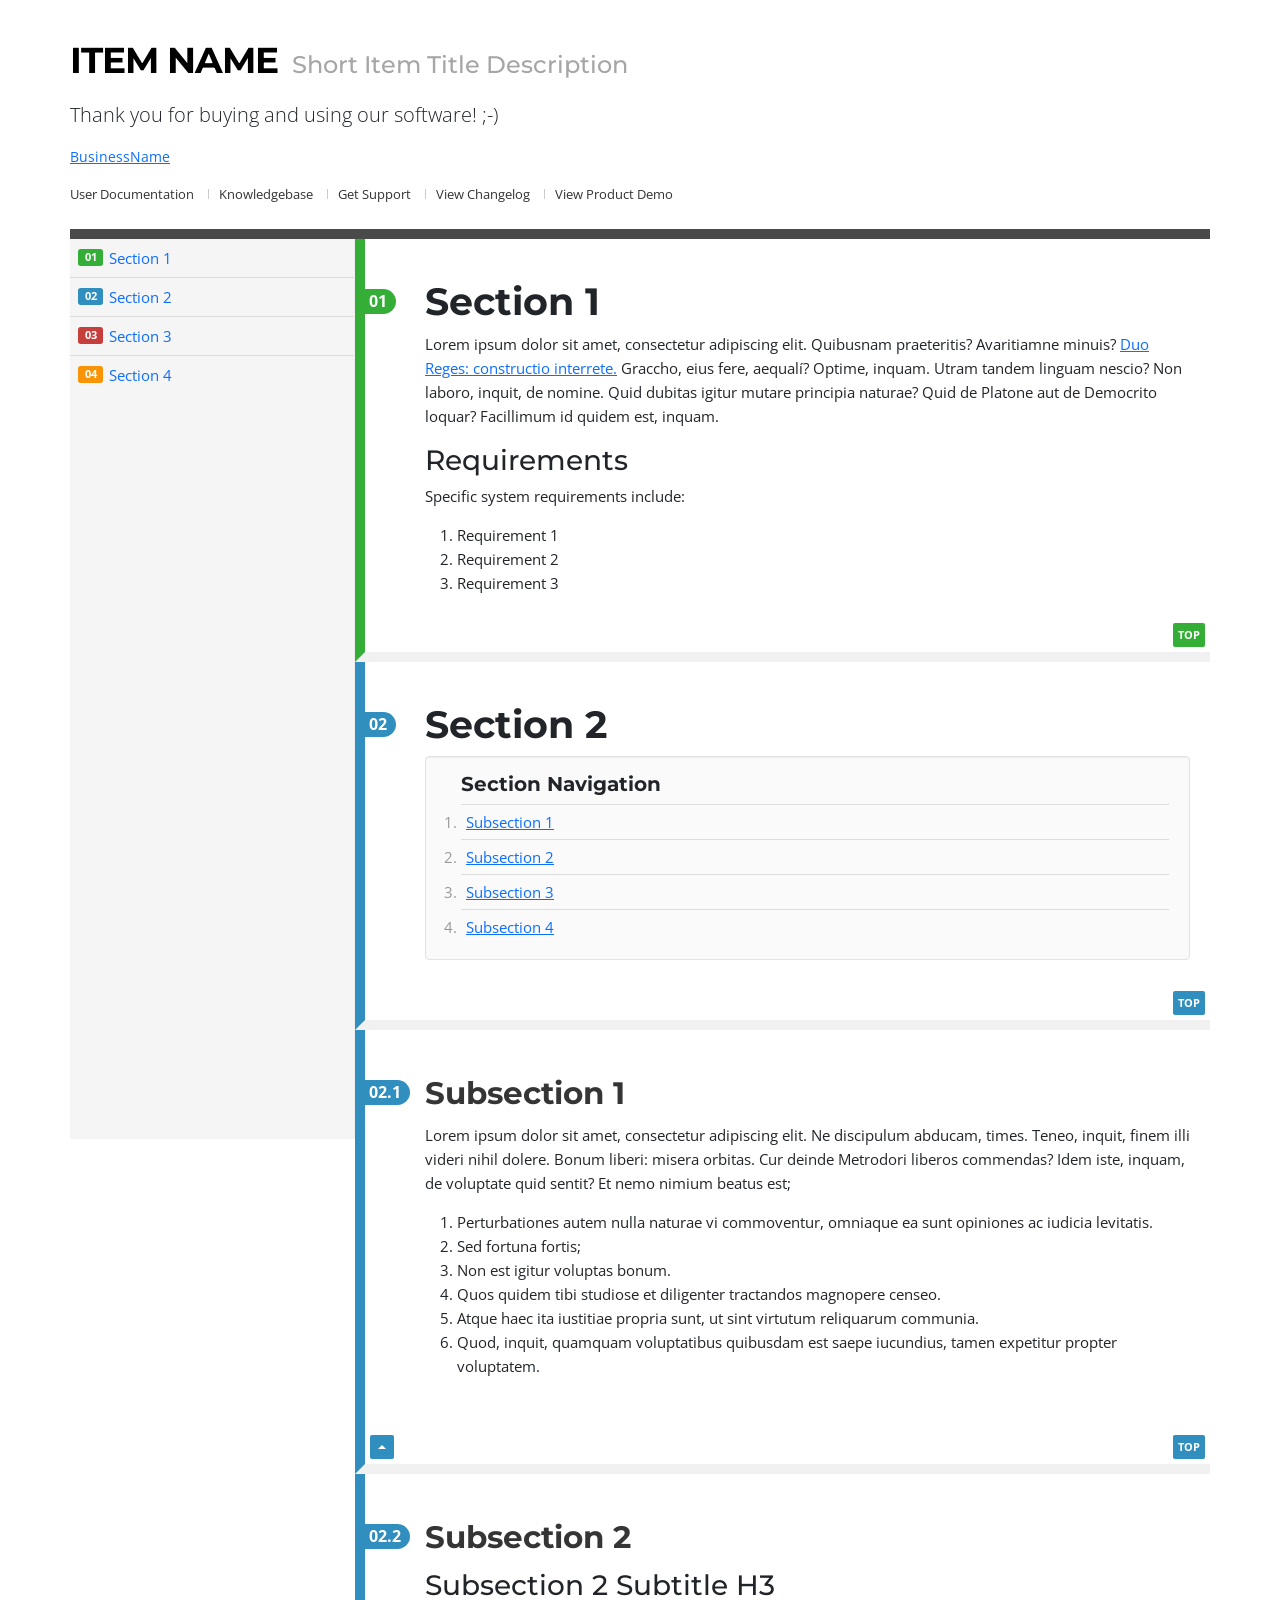
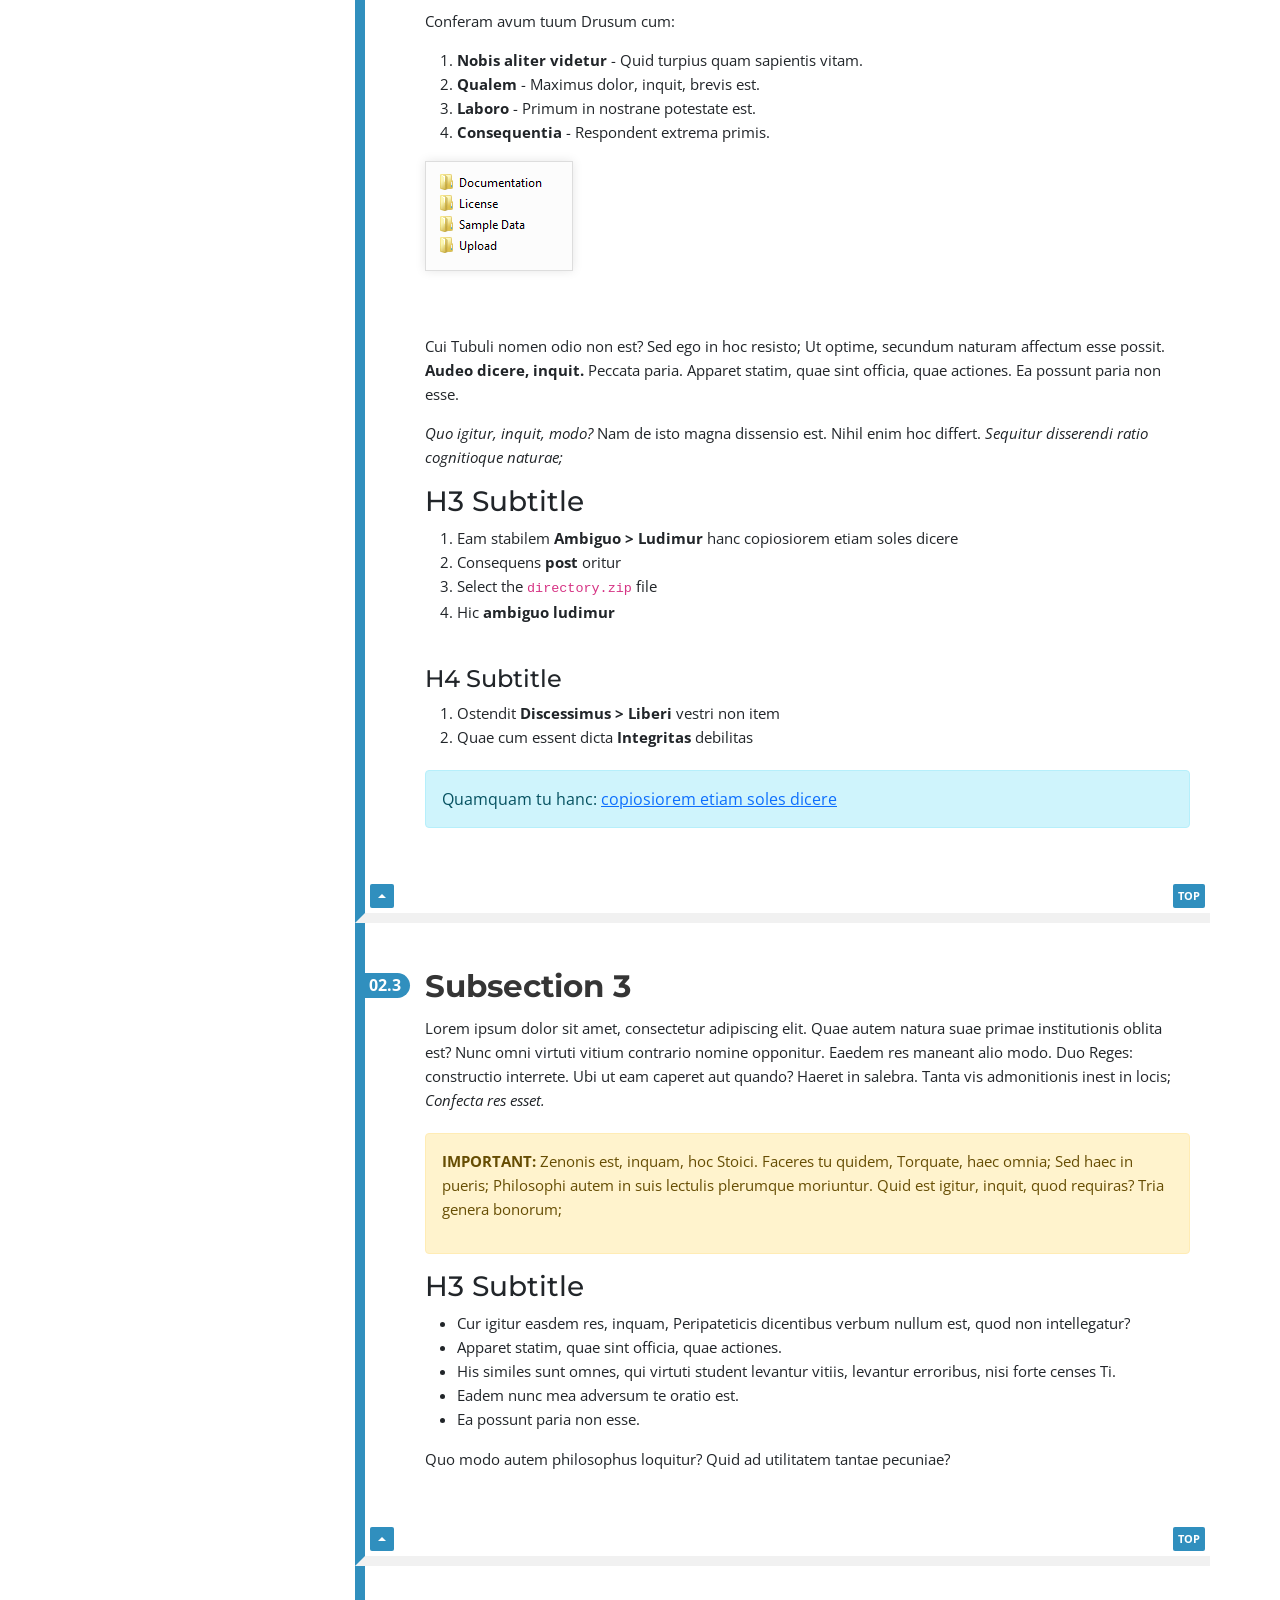
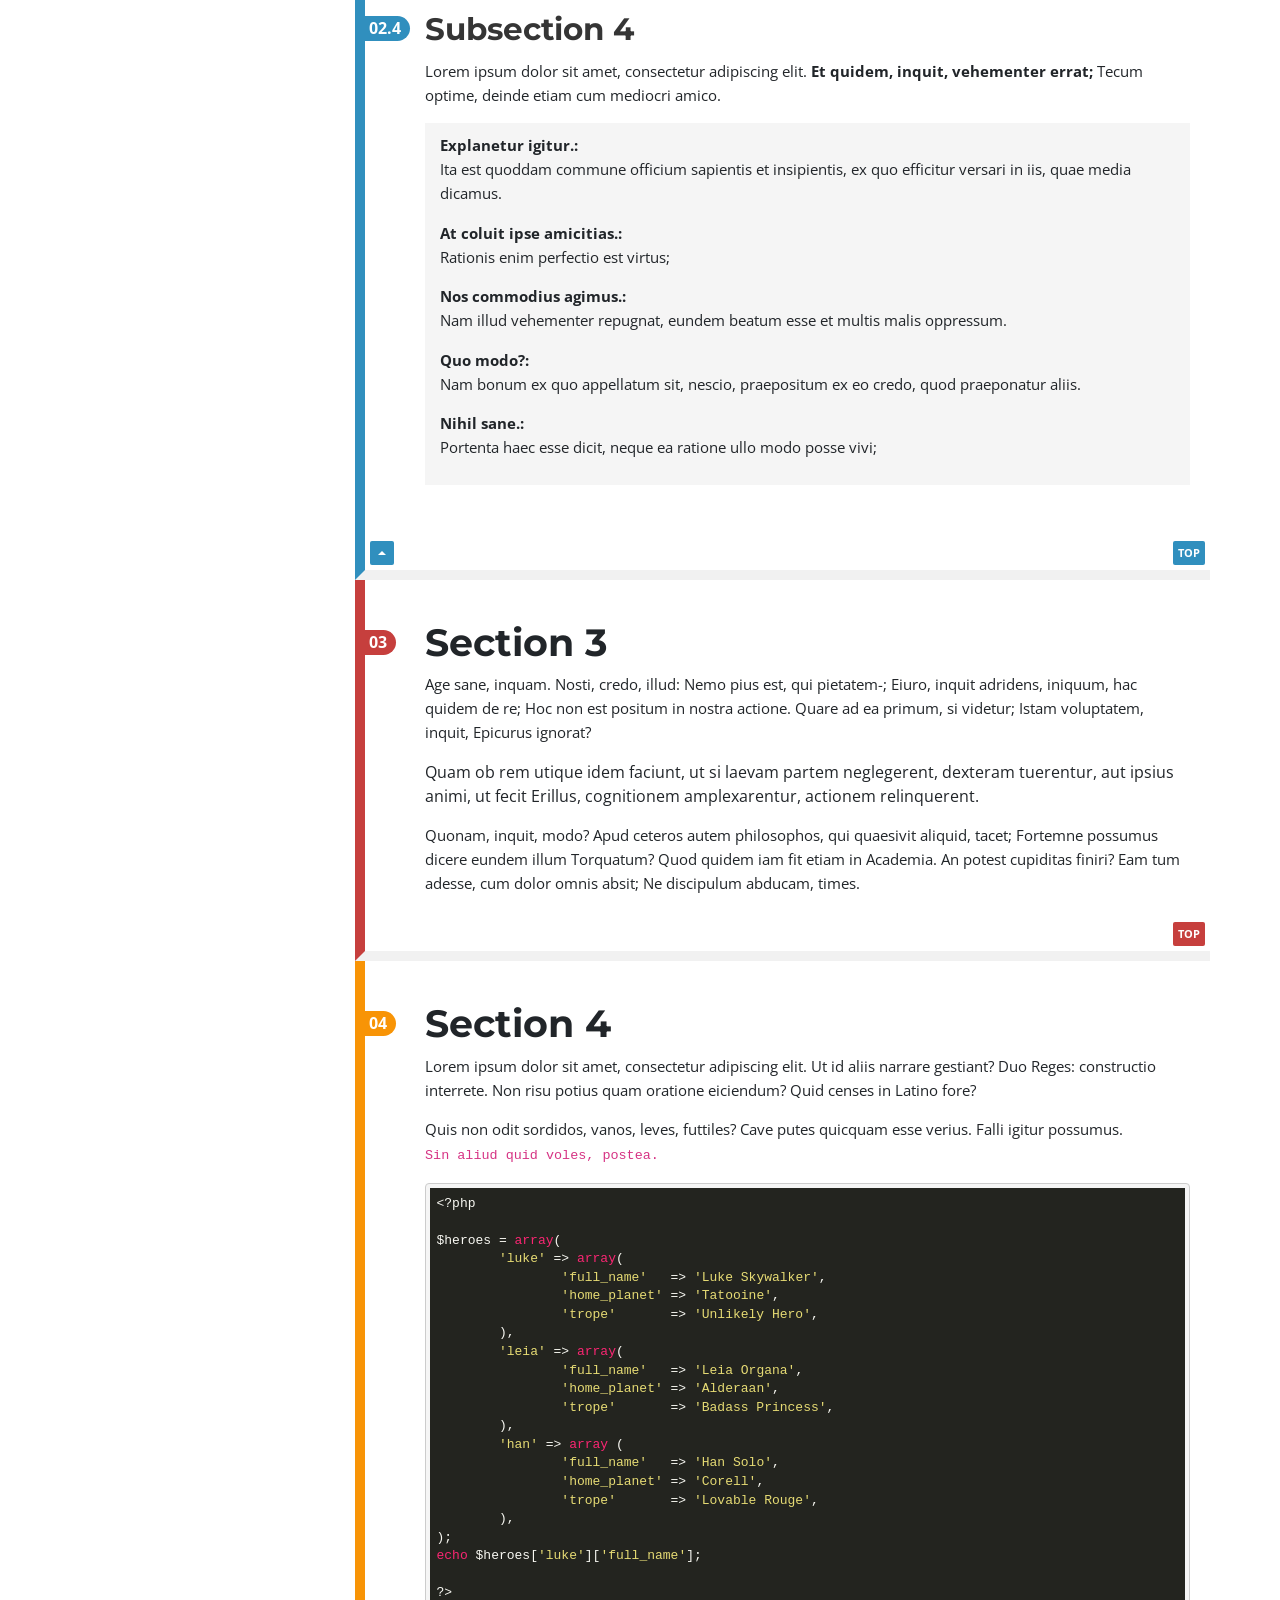
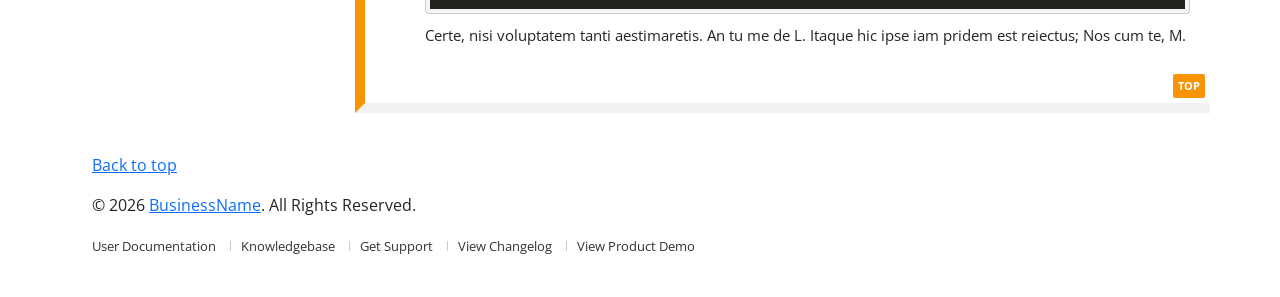
<file: index.html>
<!DOCTYPE html>
<html lang="en">
<head>
	<meta charset="utf-8">
	<meta http-equiv="X-UA-Compatible" content="IE=edge">
	<meta name="viewport" content="width=device-width, initial-scale=1">
	<meta name="description" content="Product Documentation">
	<meta name="author" content="Rodgath">
	<title>Item Name Documentation</title>
	<link rel="stylesheet" href="css/bootstrap.min.css">
	<link rel="stylesheet" href="css/simple-scrollbar.css">
	<link rel="stylesheet" href="css/code-theme-dark.css">
	<link rel="stylesheet" href="css/docs.css">
	<!--[if lt IE 9]><script src="http://html5shim.googlecode.com/svn/trunk/html5.js"></script><![endif]-->
</head>
<body class="oc-menu-push">


	<!-- Header -->
	<!-- ================================================== -->
	<header class="jumbotron rounded-0 container-lg header px-lg-0" id="overview">
		<div class="col-lg-12 p-0">
			<h1>ITEM NAME</h1>
			<h4>Short Item Title Description</h4>
			<p class="lead">Thank you for buying and using our software! ;-)</p>
			<p><a href="http://bizname.com" target="_blank">BusinessName</a></p>
			<div class="links">
				<a href="http://bizname.com/product-name/documentation" target="_blank">User Documentation</a>
				<a href="http://bizname.com/support" target="_blank">Knowledgebase</a>
				<a href="http://bizname.com/support" target="_blank">Get Support</a>
				<a href="http://bizname.com/product-name/changelog.txt">View Changelog</a>
				<a href="http://bizname.com/product-demo" target="_blank">View Product Demo</a>
			</div>
		</div>
	</header>


	<!-- Main Content -->
	<!-- ================================================== -->
	<main class="container-lg">
		<div class="row">
			<div class="col-sm-12 ml-sm-auto col-md-9 col-lg-9 main" role="main">
			
			
				<!-- Section 1 -->
				<!-- ================================================== -->
				<section data-menu-name="Section 1" data-section-color="#35ae37">
				
					<div class="section-content">
							
						<h2>Section 1</h2>
						
						<p>Lorem ipsum dolor sit amet, consectetur adipiscing elit. Quibusnam praeteritis? Avaritiamne minuis? <a href='http://loripsum.net/' target='_blank'>Duo Reges: constructio interrete.</a> Graccho, eius fere, aequalí? Optime, inquam. Utram tandem linguam nescio? Non laboro, inquit, de nomine. Quid dubitas igitur mutare principia naturae? Quid de Platone aut de Democrito loquar? Facillimum id quidem est, inquam. </p>
						
						<h3 class="h3indent">Requirements</h3>
						<p>Specific system requirements include:</p>
						<ol class="circle">
							<li>Requirement 1</li>
							<li>Requirement 2</li>
							<li>Requirement 3</li>
						</ol>
						
					</div><!-- /.section-content -->
					
				</section><!-- /section -->
				
				
				<!-- Section 2 -->
				<!-- ================================================== -->
				<section data-menu-name="Section 2" data-section-color="#308fbe">
				
					<div class="section-content" data-section-nav-name="Subsection 1">
					
						<h2>Subsection 1</h2>
						
						<p>Lorem ipsum dolor sit amet, consectetur adipiscing elit. Ne discipulum abducam, times. Teneo, inquit, finem illi videri nihil dolere. Bonum liberi: misera orbitas. Cur deinde Metrodori liberos commendas? Idem iste, inquam, de voluptate quid sentit? Et nemo nimium beatus est; </p>
						
						<ol>
							<li>Perturbationes autem nulla naturae vi commoventur, omniaque ea sunt opiniones ac iudicia levitatis.</li>
							<li>Sed fortuna fortis;</li>
							<li>Non est igitur voluptas bonum.</li>
							<li>Quos quidem tibi studiose et diligenter tractandos magnopere censeo.</li>
							<li>Atque haec ita iustitiae propria sunt, ut sint virtutum reliquarum communia.</li>
							<li>Quod, inquit, quamquam voluptatibus quibusdam est saepe iucundius, tamen expetitur propter voluptatem.</li>
						</ol>
						
					</div><!-- /.section-content -->
					
					<div class="section-content" data-section-nav-name="Subsection 2">
				
						<h2>Subsection 2</h2>
						
						<h3>Subsection 2 Subtitle H3</h3>
						
						<p>Conferam avum tuum Drusum cum:</p>
					
						<div class="span5">
							<ol>
								<li><strong>Nobis aliter videtur</strong> - Quid turpius quam sapientis vitam.</li>
								<li><strong>Qualem</strong> - Maximus dolor, inquit, brevis est.</li>
								<li><strong>Laboro</strong> - Primum in nostrane potestate est.</li>
								<li><strong>Consequentia</strong> - Respondent extrema primis.</li>
							</ol>
						</div>
						
						<figure class="img-polaroid"><img src="images/folder-structure.png" alt=""></figure>
						
						<br /><br />
						
						<p>Cui Tubuli nomen odio non est? Sed ego in hoc resisto; Ut optime, secundum naturam affectum esse possit. <b>Audeo dicere, inquit.</b> Peccata paria. Apparet statim, quae sint officia, quae actiones. Ea possunt paria non esse. </p>

						<p><i>Quo igitur, inquit, modo?</i> Nam de isto magna dissensio est. Nihil enim hoc differt. <i>Sequitur disserendi ratio cognitioque naturae;</i> </p>

						<h3>H3 Subtitle </h3>
						<ol>
							<li>Eam stabilem <strong> Ambiguo > Ludimur</strong> hanc copiosiorem etiam soles dicere</li>
							<li>Consequens <strong>post</strong> oritur</li>
							<li>Select the <code>directory.zip</code> file</li>
							<li>Hic <strong>ambiguo ludimur</strong></li>
						</ol>
						
						<br />
						
						<h4>H4 Subtitle</h4>
						<ol>
							<li>Ostendit <strong>Discessimus > Liberi</strong> vestri non item</li>
							<li>Quae cum essent dicta <strong>Integritas</strong> debilitas</li>
						</ol>
						
						<div class="alert alert-info">Quamquam tu hanc: <a href="http://github.com/Rodgath" target="_blank">copiosiorem etiam soles dicere</a></div>
						
					</div><!-- /.section-content -->
					
					<div class="section-content" data-section-nav-name="Subsection 3">
					
						<h2>Subsection 3</h2>
						
						<p>Lorem ipsum dolor sit amet, consectetur adipiscing elit. Quae autem natura suae primae institutionis oblita est? Nunc omni virtuti vitium contrario nomine opponitur. Eaedem res maneant alio modo. Duo Reges: constructio interrete. Ubi ut eam caperet aut quando? Haeret in salebra. Tanta vis admonitionis inest in locis; <i>Confecta res esset.</i> </p>
						
						<div class="alert alert-warning">
							<p><strong>IMPORTANT:</strong> Zenonis est, inquam, hoc Stoici. Faceres tu quidem, Torquate, haec omnia; Sed haec in pueris; Philosophi autem in suis lectulis plerumque moriuntur. Quid est igitur, inquit, quod requiras? Tria genera bonorum; </p>
						</div>

						<h3>H3 Subtitle</h3>
						<ul>
							<li>Cur igitur easdem res, inquam, Peripateticis dicentibus verbum nullum est, quod non intellegatur?</li>
							<li>Apparet statim, quae sint officia, quae actiones.</li>
							<li>His similes sunt omnes, qui virtuti student levantur vitiis, levantur erroribus, nisi forte censes Ti.</li>
							<li>Eadem nunc mea adversum te oratio est.</li>
							<li>Ea possunt paria non esse.</li>
						</ul>
						
						<p>Quo modo autem philosophus loquitur? Quid ad utilitatem tantae pecuniae? </p>
						
					</div><!-- /.section-content -->
					
					<div class="section-content" data-section-nav-name="Subsection 4">
				
						<h2>Subsection 4</h2>
						
						<p>Lorem ipsum dolor sit amet, consectetur adipiscing elit. <b>Et quidem, inquit, vehementer errat;</b> Tecum optime, deinde etiam cum mediocri amico. </p>

						<dl>
							<dt><dfn>Explanetur igitur.</dfn></dt>
							<dd>Ita est quoddam commune officium sapientis et insipientis, ex quo efficitur versari in iis, quae media dicamus.</dd>
							<dt><dfn>At coluit ipse amicitias.</dfn></dt>
							<dd>Rationis enim perfectio est virtus;</dd>
							<dt><dfn>Nos commodius agimus.</dfn></dt>
							<dd>Nam illud vehementer repugnat, eundem beatum esse et multis malis oppressum.</dd>
							<dt><dfn>Quo modo?</dfn></dt>
							<dd>Nam bonum ex quo appellatum sit, nescio, praepositum ex eo credo, quod praeponatur aliis.</dd>
							<dt><dfn>Nihil sane.</dfn></dt>
							<dd>Portenta haec esse dicit, neque ea ratione ullo modo posse vivi;</dd>
						</dl>
						
					</div><!-- /.section-content -->
					
				</section><!-- /section -->
				
				
				<!-- Section 3 -->
				<!-- ================================================== -->	
				<section data-menu-name="Section 3" data-section-color="#c63f3d">
				
					<div class="section-content">
				
						<h2>Section 3</h2>
						
						<p>Age sane, inquam. Nosti, credo, illud: Nemo pius est, qui pietatem-; Eiuro, inquit adridens, iniquum, hac quidem de re; Hoc non est positum in nostra actione. Quare ad ea primum, si videtur; Istam voluptatem, inquit, Epicurus ignorat? </p>

						<blockquote cite='http://loripsum.net'>
							Quam ob rem utique idem faciunt, ut si laevam partem neglegerent, dexteram tuerentur, aut ipsius animi, ut fecit Erillus, cognitionem amplexarentur, actionem relinquerent.
						</blockquote>


						<p>Quonam, inquit, modo? Apud ceteros autem philosophos, qui quaesivit aliquid, tacet; Fortemne possumus dicere eundem illum Torquatum? Quod quidem iam fit etiam in Academia. An potest cupiditas finiri? Eam tum adesse, cum dolor omnis absit; Ne discipulum abducam, times. </p>
							
					</div><!-- /.section-content -->
					
				</section><!-- /section -->
				
				
				<!-- Section 4 -->
				<!-- ================================================== -->
				<section data-menu-name="Section 4" data-section-color="#f89406">
				
					<div class="section-content">
					
						<h2>Section 4</h2>
						
						<p>Lorem ipsum dolor sit amet, consectetur adipiscing elit. Ut id aliis narrare gestiant? Duo Reges: constructio interrete. Non risu potius quam oratione eiciendum? Quid censes in Latino fore? </p>

						<p>Quis non odit sordidos, vanos, leves, futtiles? Cave putes quicquam esse verius. Falli igitur possumus. <code>Sin aliud quid voles, postea.</code> </p>

						<pre><code class="php">&#x3C;?php
						
$heroes = array(
	'luke' => array(
		'full_name'   => 'Luke Skywalker',
		'home_planet' => 'Tatooine',
		'trope'       => 'Unlikely Hero',
	),
	'leia' => array(
		'full_name'   => 'Leia Organa',
		'home_planet' => 'Alderaan',
		'trope'       => 'Badass Princess',
	),
	'han' => array (
		'full_name'   => 'Han Solo',
		'home_planet' => 'Corell',
		'trope'       => 'Lovable Rouge',
	),
);
echo $heroes['luke']['full_name'];

?&#x3E;</code></pre>

						<p>Certe, nisi voluptatem tanti aestimaretis. An tu me de L. Itaque hic ipse iam pridem est reiectus; Nos cum te, M. </p>
						
					</div><!-- /.section-content -->
					
				</section><!-- /section -->
				
				
			</div><!-- /.main -->
		</div><!-- /.row -->
	</main><!-- /.container-lg -->
	
	
	<!-- Footer -->
	<!-- ================================================== -->
	<footer class="footer container-lg">
		<div class="footer-wrapper  col-sm-12 ml-sm-auto col-md-9 col-lg-12">
			<p class="pull-right to-top"><a href="#overview">Back to top</a></p>
			<p>&copy; <span class="yr-cr"></span> <a href="http://bizname.com/">BusinessName</a>. All Rights Reserved. </p>
		</div>
	</footer>
	
	
	<script src="js/jquery-2.1.4.min.js"></script>
	<script src="js/plugins.js"></script>
	<script src="js/scripts.js"></script>
	
</body>
</html>
</file>
<file: css/simple-scrollbar.css>
.ss-wrapper {
  overflow: hidden;
  width: 100%;
  height: 100%;
  position: relative;
  z-index: 1;
  float: left;
}

.ss-content {
  height: 100%;
  width: calc(100% + 18px);
  padding: 0 0 0 0;
  position: relative;
  overflow: auto;
  box-sizing: border-box;
}

.ss-content.rtl {
  width: calc(100% + 18px);
  right: auto;
}

.ss-scroll {
  position: relative;
  background: rgba(74, 74, 74, 0.81);
  width: 9px;
  border-radius: 4px;
  top: 0;
  z-index: 2;
  cursor: pointer;
  opacity: 0;
  transition: opacity 0.25s linear;
}

.ss-hidden {
  display: none;
}

.ss-container:hover .ss-scroll,
.ss-container:active .ss-scroll {
  opacity: 1;
}

.ss-grabbed {
  -o-user-select: none;
  -ms-user-select: none;
  -moz-user-select: none;
  -webkit-user-select: none;
  user-select: none;
}
</file>
<file: css/code-theme-dark.css>
/*

Monokai Sublime style. Derived from Monokai by noformnocontent http://nn.mit-license.org/

*/

.hljs {
  display: block;
  overflow-x: auto;
  padding: 0.5em;
  background: #23241f;
  -webkit-text-size-adjust: none;
}

.hljs,
.hljs-tag,
.css .hljs-rule,
.css .hljs-value,
.aspectj .hljs-function,
.css .hljs-function
.hljs-preprocessor,
.hljs-pragma {
  color: #f8f8f2;
}

.hljs-strongemphasis,
.hljs-strong,
.hljs-emphasis {
  color: #a8a8a2;
}

.hljs-bullet,
.hljs-blockquote,
.hljs-horizontal_rule,
.hljs-number,
.hljs-regexp,
.alias .hljs-keyword,
.hljs-literal,
.hljs-hexcolor {
  color: #ae81ff;
}

.hljs-tag .hljs-value,
.hljs-code,
.hljs-title,
.css .hljs-class,
.hljs-class .hljs-title:last-child {
  color: #a6e22e;
}

.hljs-link_url {
  font-size: 80%;
}

.hljs-strong,
.hljs-strongemphasis {
  font-weight: bold;
}

.hljs-emphasis,
.hljs-strongemphasis,
.hljs-class .hljs-title:last-child,
.hljs-typename {
  font-style: italic;
}

.hljs-keyword,
.ruby .hljs-class .hljs-keyword:first-child,
.ruby .hljs-function .hljs-keyword,
.hljs-function,
.hljs-change,
.hljs-winutils,
.hljs-flow,
.nginx .hljs-title,
.tex .hljs-special,
.hljs-header,
.hljs-attribute,
.hljs-symbol,
.hljs-symbol .hljs-string,
.hljs-tag .hljs-title,
.hljs-value,
.alias .hljs-keyword:first-child,
.css .hljs-tag,
.css .unit,
.css .hljs-important {
  color: #f92672;
}

.hljs-function .hljs-keyword,
.hljs-class .hljs-keyword:first-child,
.hljs-aspect .hljs-keyword:first-child,
.hljs-constant,
.hljs-typename,
.hljs-name,
.css .hljs-attribute {
  color: #66d9ef;
}

.hljs-variable,
.hljs-params,
.hljs-class .hljs-title,
.hljs-aspect .hljs-title {
  color: #f8f8f2;
}

.hljs-string,
.css .hljs-id,
.hljs-subst,
.hljs-type,
.ruby .hljs-class .hljs-parent,
.hljs-built_in,
.django .hljs-template_tag,
.django .hljs-variable,
.smalltalk .hljs-class,
.django .hljs-filter .hljs-argument,
.smalltalk .hljs-localvars,
.smalltalk .hljs-array,
.hljs-attr_selector,
.hljs-pseudo,
.hljs-addition,
.hljs-stream,
.hljs-envvar,
.apache .hljs-tag,
.apache .hljs-cbracket,
.tex .hljs-command,
.hljs-prompt,
.hljs-link_label,
.hljs-link_url {
  color: #e6db74;
}

.hljs-comment,
.hljs-javadoc,
.hljs-annotation,
.hljs-decorator,
.hljs-pi,
.hljs-doctype,
.hljs-deletion,
.hljs-shebang,
.apache .hljs-sqbracket,
.tex .hljs-formula {
  color: #75715e;
}

.coffeescript .javascript,
.javascript .xml,
.tex .hljs-formula,
.xml .javascript,
.xml .vbscript,
.xml .css,
.xml .hljs-cdata,
.xml .php,
.php .xml {
  opacity: 0.5;
}
</file>
<file: css/docs.css>
/* sticky sidebar */
@import url('https://fonts.googleapis.com/css2?family=Montserrat:ital,wght@0,500;0,700;1,500;1,700&display=swap');
@import url('https://fonts.googleapis.com/css2?family=Open+Sans:ital,wght@0,400;0,700;1,400;1,700&display=swap');

body {
	font-family: 'Open Sans', Helvetica, Arial, sans-serif;
}

/* text */
h1, h2, h3, h4, h5, h6 {
	font-family: 'Montserrat', Helvetica, Arial, sans-serif !important;
}
h1, h2 {
	font-weight:bold;
}
h1 small {
	font-size:18px;
	letter-spacing:1px;
}
h1 span {
	padding:10px 12px;
}
section .nav-label {
	position:absolute;
	left:-6px;
	top:50px;
	font-size:16px;
	border-radius:0 20px 20px 0;
}
section p {
	margin-bottom:15px;
}
section p, section li {
	font-size:0.96rem;
	line-height:24px;
}
section > ul, section > ol {
	margin-bottom:20px;
}
section img {
	border:1px solid #ddd;
	-webkit-box-shadow:0 0 10px rgba(0,0,0,0.1);
	box-shadow:0 0 10px rgba(0,0,0,0.1);
}
section dt, section dd {
	font-size:15px;
	line-height:24px;
}
section dd {
	margin-left:0;
}
pre,code {
	overflow:auto;
	white-space:pre!important;
}
hr {
	margin: 40px 0;
}
dl {
	background: #f5f5f5;
    padding: 10px 15px;
}
dt::after {
	content: ":";
}
dfn {
	font-style: normal;
}
dd {
	padding: 0 0 0.5em 0;
}
pre {
	display: block;
	padding: 4px;
	margin: 0 0 10px;
	font-size: 13px;
	line-height: 1.42857143;
	color: #333;
	word-break: break-all;
	word-wrap: break-word;
	background-color: #f5f5f5;
	border: 1px solid #ccc;
	border-radius: 4px;
}


.mark, mark {
	padding:.2em;
	background-color:#ff0
}


/* Off-canvas menu */
#oc-menu {
	display: none;
	position: fixed;
	top: 0 !important;
	width: 240px !important;
	max-width: 240px !important;
	height: 100vh;
	padding: 0;
	box-shadow: 4px 2px 6px rgba(0, 0, 0, 0.3);
	background-color: #f5f5f5
}
#oc-menu.oc-menu-open {
	display: block;
	left: 0px;
}
.oc-menu-switch.active .oc-switch-on {
	display: none !important;
}
.oc-menu-switch.active .oc-switch-off {
	display: block !important;
}
.oc-menu-push {
	overflow-x: hidden;
	position: relative;
	left: 0;
	-webkit-transition: all 0.3s ease;
	   -moz-transition: all 0.3s ease;
			transition: all 0.3s ease;
}
.oc-menu-push-toright {
	left: 240px;
}
.oc-menu-switch {
	position: fixed;
	top: 0;
	height: 38px;
	line-height: 35px;
	z-index: 1;
	background: #fff;
	width: 40px;
	text-align: center;
	font-weight: bold;
	cursor: pointer;
	box-shadow: 4px 2px 6px rgba(0, 0, 0, 0.18);
	background-color:#f5f5f5
}



/* Sidebar */
.sidebar .well {
	padding:0;
	-moz-border-radius:0 0 4px 4px;
	border: 0;
	border-radius: 0;
}

/* Hide for mobile, show later */
.sidebar {
	display: none;
	height: 100vh;
}
@media (min-width: 768px) {
	.sidebar {
		position: -webkit-sticky; /* Safari & IE */
		position: sticky;
		top: 0;
		bottom: 0;
		left: 0;
		z-index: 1000;
		display: block;
		padding: 0;
		overflow-x: hidden;
		overflow-y: auto; /* Scrollable contents if viewport is shorter than content. */
		background-color: #f5f5f5;
		border-right: 1px solid #eee;
	}
}


/* Sidebar navigation */
.nav-sidebar {
	margin-right: -21px; /* 20px padding + 1px border */
	margin-bottom: 20px;
	margin-left: -20px;
}
.nav-sidebar > li > a {
	padding-right: 20px;
	padding-left: 20px;
}
.nav-sidebar > .active > a,
.nav-sidebar > .active > a:hover,
.nav-sidebar > .active > a:focus {
	color: #fff;
	background-color: #428bca;
}
.nav span {
	float: left;
	margin-right: 6px;
	padding-top: 3px;
	margin-top: 2px;
}
.nav {
	color: #999;
}
.nav > li {
	border-bottom: 1px solid #ddd;
}
.nav > li:last-child {
	border-bottom: 0;
}
.nav > li > a {
	font-size: 0.92rem
}
.nav > li > ul {
	padding-bottom: 8px;
	padding-left: 38px;
}
.nav-label {
	display: inline;
	padding: .2em .6em .3em;
	font-size: 75%;
	font-weight: 700;
	line-height: 0.96;
	color: #fff;
	text-align: center;
	white-space: nowrap;
	vertical-align: baseline;
	border-radius: .25em;
}
.nav-label {
	padding: .3em .6em;
}

/* base */
.jumbotron {
	margin-bottom: 0;
	border-bottom: 10px solid #4a4a4a;
	font-weight: normal;
	font-size: 14px;
	padding: 40px 25px 25px;
}
.jumbotron h1 {
	display: inline-block;
	margin-top: 0;
	margin-bottom: 20px;
	margin-right: 10px;
	color: #000;
	font-weight: bold;
	letter-spacing: -1px;
	line-height: 40px;
	font-size: 36px;
}
.jumbotron h4{
	display: inline-block;
	color: #a6a6a6;
}
.container {
	width: 1000px;
	margin: 0 auto
}
header .container {
	padding: 40px 0px 50px 0px;
	width: 760px;
}
footer .container {
	padding: 40px 60px 50px 0px;
}
section .container {
	padding: 50px 200px 60px 0px;
}
section .doc-section-nav,
section .section-content {
	background: none!important;
	position: relative;
	border-bottom: 10px solid #f1f1f1;
}
section h2 {
	font-size: 38px;
}
.back-to-section-nav {
	display: inline-block;
	margin: 0 0 5px 5px;
	background: #C8C8C8;
	border-radius: 2px;
}
.back-to-section-nav a {
	color: #fff;
	display: inline-block;
	text-decoration: none;
	width: 24px;
	height: 22px;
	margin-bottom: -5px;
}
.back-to-section-nav a:before {
	content: '';
	display: block;
	position: absolute;
	left: 13px;
	bottom: 15px;
	width: 0;
	height: 0;
	border: solid 4px rgba(0, 0, 0, 0);
	border-bottom-color: #fff;
}
.back-to-top  {
	position: absolute;
	right: 0;
	bottom: 0;
	margin: 0 5px 5px 0;
	padding: 0 3px;
	background: #C8C8C8;
	border-radius: 2px;
}
.back-to-top a {
	color: #fff;
	display: inline-block;
	text-decoration: none;
	width: 26px;
	height: 22px;
	line-height: 1.9;
	font-size: 11px;
	text-align: center;
	font-weight: bold;
	vertical-align: bottom
}

/* links */
.links a, 
footer .links a {
	display: inline-block;
	font-size: 13px;
	line-height: 10px;
	padding: 0 10px;
	color: #333;
	border-left: 1px solid #ccc;
	text-decoration: none;
}
.links a:hover, 
footer .links a:hover {
	color: #308FBE;
}
.links a:first-child, 
footer .links a:first-child {
	border-left: 0;
	padding-left: 0
}

/* elements */
.alert {
	margin-top:20px;
}
.alert ul {
	margin-top: 10px;
}

/* section-nav */
.well.section-nav {
	min-height: 20px;
	padding: 15px 20px 15px 5px;
	margin-bottom: 20px;
	background-color: #fafafa;
	border: 1px solid #e3e3e3;
	border-radius: 4px;
	-webkit-box-shadow: inset 0 1px 1px rgba(0, 0, 0, 0.05);
			box-shadow: inset 0 1px 1px rgba(0, 0, 0, 0.05);
}
.well.section-nav .nav  {
	list-style-type: decimal !important;
	padding-left: 30px;
}
.well.section-nav .nav > li  {
	display: list-item;
	padding-left: -30px;
}
.well.section-nav .nav > li a {
	padding: 5px;
	display: block;
}
.well.section-nav .nav > li:hover a {
	background: transparent;
	text-decoration: none;
	background: #f0f0f0;
}
.well.section-nav .nav > li:last-child {
	border-bottom: 0;
}
.well.section-nav h5 {
	margin-left: 30px; 
	padding-bottom: 5px;
	margin-bottom: 0;
	border-bottom: 1px solid #ddd;
}
img {
	max-width: 100%;
}
.main[class*="col-"] {
	padding: 0;
}
.section-content-wrap {
	display: block;
	position: relative;
	padding: 40px 20px 40px 60px;
}
.section-content[data-section-nav-name] .section-content-wrap > h2 {
	font-size: 31px;
	color: #353535;
	line-height: 1.5
}
.header {
	position: relative;
	display: block
}
.block {
	display: block;
	position: relative;
	margin: 0;
	padding: 0;
}
.footer-wrapper {
	padding: 40px 10px
}
</file>
